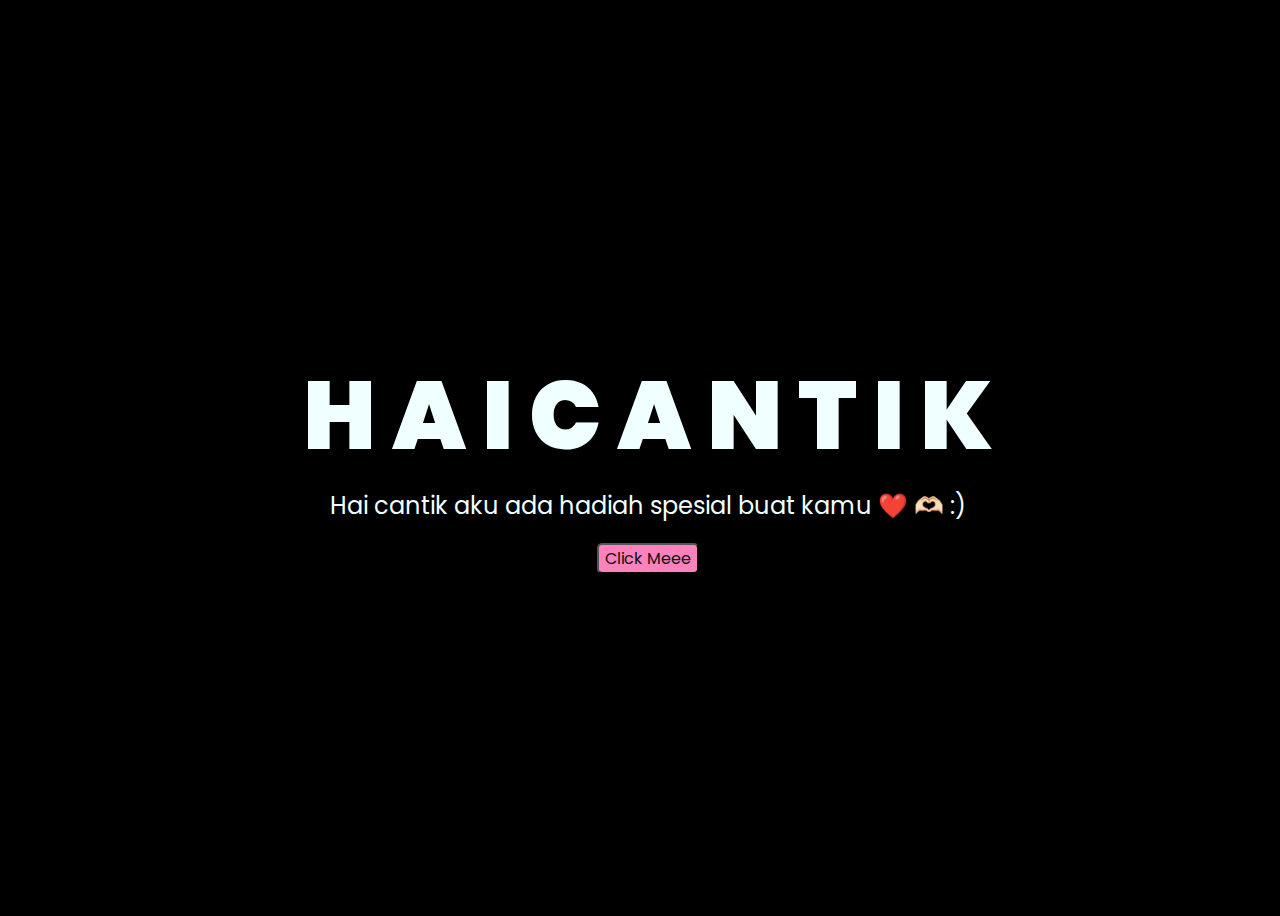
<file: index.html>
<!DOCTYPE html>
<html lang="en">

<head>
    <meta charset="UTF-8">
    <meta http-equiv="X-UA-Compatible" content="IE=edge">
    <meta name="viewport" content="width=device-width, initial-scale=1.0">
    <link rel="stylesheet" href="css/style.css">
    <link rel="icon" href="img/flowers.png" type="image/x-icon">
    <title>Flowers 4 U</title>
</head>

<body>
    <audio id="backgroundMusic" autoplay loop >
        <source src="song/audio1.mp3" type="audio/mpeg">
        Your browser does not support the audio element.
    </audio>
    <div class="greetings">
        <span>H</span>
        <span>A</span>
        <span>I</span>
        <span>C</span>
        <span>A</span>
        <span>N</span>
        <span>T</span>
        <span>I</span>
        <span>K</span>
    </div>
    <div class="description">
        <span>Hai cantik aku ada hadiah spesial buat kamu ❤️ 🫶🏻 :)</span>

    </div>
    <div class="button">
        <button>
            <a href="flower.html">Click Meee</a>
        </button>
    </div>
    <!-- <embed src="/song/brunomars.mp3" loop="true" autostart="true" width="2" height="0"> -->

</body>
</html>
</file>
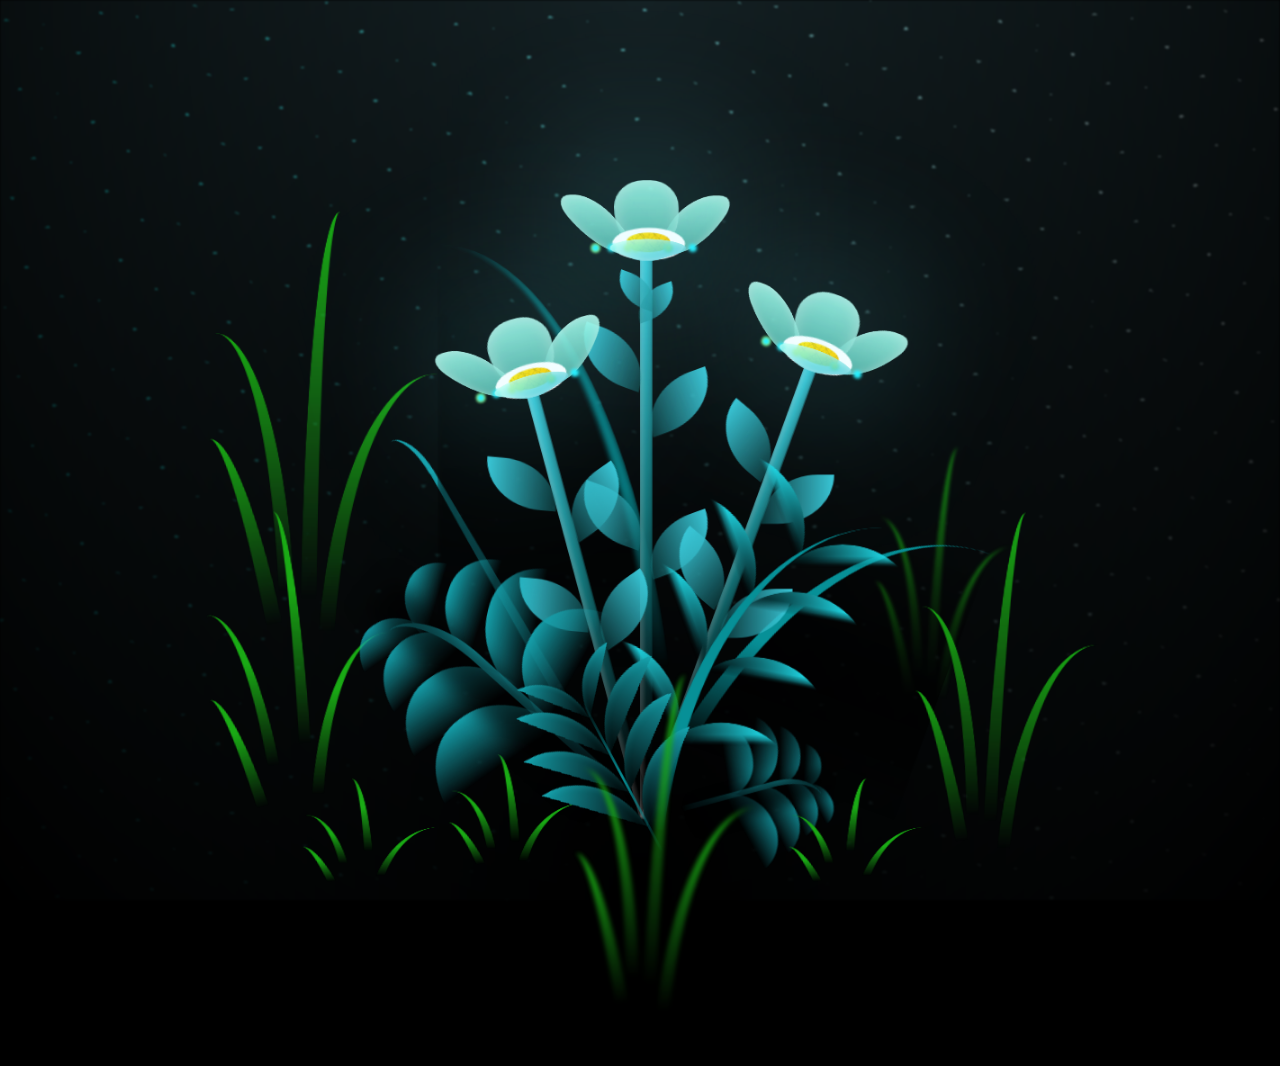
<file: flower.html>
<!DOCTYPE html>
<html lang="en">
<head>
    <meta charset="UTF-8">
    <meta http-equiv="X-UA-Compatible" content="IE=edge">
    <meta name="viewport" content="width=device-width, initial-scale=1.0">
    <link rel="stylesheet" href="css/main.css">
    <link rel="icon" href="img/flowers.png" type="image/x-icon">
    <title>Flowers 4 U</title>
</head>
<body class="container">
  <audio id="backgroundMusic" autoplay loop>
    <source src="song/lagu1.mp3" type="audio/mpeg">
    Your browser does not support the audio element.
</audio>
    <div class="night"></div>
    <div class="flowers">
      <div class="flower flower--1">
        <div class="flower__leafs flower__leafs--1">
          <div class="flower__leaf flower__leaf--1"></div>
          <div class="flower__leaf flower__leaf--2"></div>
          <div class="flower__leaf flower__leaf--3"></div>
          <div class="flower__leaf flower__leaf--4"></div>
          <div class="flower__white-circle"></div>
  
          <div class="flower__light flower__light--1"></div>
          <div class="flower__light flower__light--2"></div>
          <div class="flower__light flower__light--3"></div>
          <div class="flower__light flower__light--4"></div>
          <div class="flower__light flower__light--5"></div>
          <div class="flower__light flower__light--6"></div>
          <div class="flower__light flower__light--7"></div>
          <div class="flower__light flower__light--8"></div>
  
        </div>
        <div class="flower__line">
          <div class="flower__line__leaf flower__line__leaf--1"></div>
          <div class="flower__line__leaf flower__line__leaf--2"></div>
          <div class="flower__line__leaf flower__line__leaf--3"></div>
          <div class="flower__line__leaf flower__line__leaf--4"></div>
          <div class="flower__line__leaf flower__line__leaf--5"></div>
          <div class="flower__line__leaf flower__line__leaf--6"></div>
        </div>
      </div>
  
      <div class="flower flower--2">
        <div class="flower__leafs flower__leafs--2">
          <div class="flower__leaf flower__leaf--1"></div>
          <div class="flower__leaf flower__leaf--2"></div>
          <div class="flower__leaf flower__leaf--3"></div>
          <div class="flower__leaf flower__leaf--4"></div>
          <div class="flower__white-circle"></div>
  
          <div class="flower__light flower__light--1"></div>
          <div class="flower__light flower__light--2"></div>
          <div class="flower__light flower__light--3"></div>
          <div class="flower__light flower__light--4"></div>
          <div class="flower__light flower__light--5"></div>
          <div class="flower__light flower__light--6"></div>
          <div class="flower__light flower__light--7"></div>
          <div class="flower__light flower__light--8"></div>
  
        </div>
        <div class="flower__line">
          <div class="flower__line__leaf flower__line__leaf--1"></div>
          <div class="flower__line__leaf flower__line__leaf--2"></div>
          <div class="flower__line__leaf flower__line__leaf--3"></div>
          <div class="flower__line__leaf flower__line__leaf--4"></div>
        </div>
      </div>
  
      <div class="flower flower--3">
        <div class="flower__leafs flower__leafs--3">
          <div class="flower__leaf flower__leaf--1"></div>
          <div class="flower__leaf flower__leaf--2"></div>
          <div class="flower__leaf flower__leaf--3"></div>
          <div class="flower__leaf flower__leaf--4"></div>
          <div class="flower__white-circle"></div>
  
          <div class="flower__light flower__light--1"></div>
          <div class="flower__light flower__light--2"></div>
          <div class="flower__light flower__light--3"></div>
          <div class="flower__light flower__light--4"></div>
          <div class="flower__light flower__light--5"></div>
          <div class="flower__light flower__light--6"></div>
          <div class="flower__light flower__light--7"></div>
          <div class="flower__light flower__light--8"></div>
  
        </div>
        <div class="flower__line">
          <div class="flower__line__leaf flower__line__leaf--1"></div>
          <div class="flower__line__leaf flower__line__leaf--2"></div>
          <div class="flower__line__leaf flower__line__leaf--3"></div>
          <div class="flower__line__leaf flower__line__leaf--4"></div>
        </div>
      </div>
  
      <div class="grow-ans" style="--d:1.2s">
        <div class="flower__g-long">
          <div class="flower__g-long__top"></div>
          <div class="flower__g-long__bottom"></div>
        </div>
      </div>
  
      <div class="growing-grass">
        <div class="flower__grass flower__grass--1">
          <div class="flower__grass--top"></div>
          <div class="flower__grass--bottom"></div>
          <div class="flower__grass__leaf flower__grass__leaf--1"></div>
          <div class="flower__grass__leaf flower__grass__leaf--2"></div>
          <div class="flower__grass__leaf flower__grass__leaf--3"></div>
          <div class="flower__grass__leaf flower__grass__leaf--4"></div>
          <div class="flower__grass__leaf flower__grass__leaf--5"></div>
          <div class="flower__grass__leaf flower__grass__leaf--6"></div>
          <div class="flower__grass__leaf flower__grass__leaf--7"></div>
          <div class="flower__grass__leaf flower__grass__leaf--8"></div>
          <div class="flower__grass__overlay"></div>
        </div>
      </div>
  
      <div class="growing-grass">
        <div class="flower__grass flower__grass--2">
          <div class="flower__grass--top"></div>
          <div class="flower__grass--bottom"></div>
          <div class="flower__grass__leaf flower__grass__leaf--1"></div>
          <div class="flower__grass__leaf flower__grass__leaf--2"></div>
          <div class="flower__grass__leaf flower__grass__leaf--3"></div>
          <div class="flower__grass__leaf flower__grass__leaf--4"></div>
          <div class="flower__grass__leaf flower__grass__leaf--5"></div>
          <div class="flower__grass__leaf flower__grass__leaf--6"></div>
          <div class="flower__grass__leaf flower__grass__leaf--7"></div>
          <div class="flower__grass__leaf flower__grass__leaf--8"></div>
          <div class="flower__grass__overlay"></div>
        </div>
      </div>
  
      <div class="grow-ans" style="--d:2.4s">
        <div class="flower__g-right flower__g-right--1">
          <div class="leaf"></div>
        </div>
      </div>
  
      <div class="grow-ans" style="--d:2.8s">
        <div class="flower__g-right flower__g-right--2">
          <div class="leaf"></div>
        </div>
      </div>
  
      <div class="grow-ans" style="--d:2.8s">
        <div class="flower__g-front">
          <div class="flower__g-front__leaf-wrapper flower__g-front__leaf-wrapper--1">
            <div class="flower__g-front__leaf"></div>
          </div>
          <div class="flower__g-front__leaf-wrapper flower__g-front__leaf-wrapper--2">
            <div class="flower__g-front__leaf"></div>
          </div>
          <div class="flower__g-front__leaf-wrapper flower__g-front__leaf-wrapper--3">
            <div class="flower__g-front__leaf"></div>
          </div>
          <div class="flower__g-front__leaf-wrapper flower__g-front__leaf-wrapper--4">
            <div class="flower__g-front__leaf"></div>
          </div>
          <div class="flower__g-front__leaf-wrapper flower__g-front__leaf-wrapper--5">
            <div class="flower__g-front__leaf"></div>
          </div>
          <div class="flower__g-front__leaf-wrapper flower__g-front__leaf-wrapper--6">
            <div class="flower__g-front__leaf"></div>
          </div>
          <div class="flower__g-front__leaf-wrapper flower__g-front__leaf-wrapper--7">
            <div class="flower__g-front__leaf"></div>
          </div>
          <div class="flower__g-front__leaf-wrapper flower__g-front__leaf-wrapper--8">
            <div class="flower__g-front__leaf"></div>
          </div>
          <div class="flower__g-front__line"></div>
        </div>
      </div>
  
      <div class="grow-ans" style="--d:3.2s">
        <div class="flower__g-fr">
          <div class="leaf"></div>
          <div class="flower__g-fr__leaf flower__g-fr__leaf--1"></div>
          <div class="flower__g-fr__leaf flower__g-fr__leaf--2"></div>
          <div class="flower__g-fr__leaf flower__g-fr__leaf--3"></div>
          <div class="flower__g-fr__leaf flower__g-fr__leaf--4"></div>
          <div class="flower__g-fr__leaf flower__g-fr__leaf--5"></div>
          <div class="flower__g-fr__leaf flower__g-fr__leaf--6"></div>
          <div class="flower__g-fr__leaf flower__g-fr__leaf--7"></div>
          <div class="flower__g-fr__leaf flower__g-fr__leaf--8"></div>
        </div>
      </div>
  
      <div class="long-g long-g--0">
        <div class="grow-ans" style="--d:3s">
          <div class="leaf leaf--0"></div>
        </div>
        <div class="grow-ans" style="--d:2.2s">
          <div class="leaf leaf--1"></div>
        </div>
        <div class="grow-ans" style="--d:3.4s">
          <div class="leaf leaf--2"></div>
        </div>
        <div class="grow-ans" style="--d:3.6s">
          <div class="leaf leaf--3"></div>
        </div>
      </div>
  
      <div class="long-g long-g--1">
        <div class="grow-ans" style="--d:3.6s">
          <div class="leaf leaf--0"></div>
        </div>
        <div class="grow-ans" style="--d:3.8s">
          <div class="leaf leaf--1"></div>
        </div>
        <div class="grow-ans" style="--d:4s">
          <div class="leaf leaf--2"></div>
        </div>
        <div class="grow-ans" style="--d:4.2s">
          <div class="leaf leaf--3"></div>
        </div>
      </div>
  
      <div class="long-g long-g--2">
        <div class="grow-ans" style="--d:4s">
          <div class="leaf leaf--0"></div>
        </div>
        <div class="grow-ans" style="--d:4.2s">
          <div class="leaf leaf--1"></div>
        </div>
        <div class="grow-ans" style="--d:4.4s">
          <div class="leaf leaf--2"></div>
        </div>
        <div class="grow-ans" style="--d:4.6s">
          <div class="leaf leaf--3"></div>
        </div>
      </div>
  
      <div class="long-g long-g--3">
        <div class="grow-ans" style="--d:4s">
          <div class="leaf leaf--0"></div>
        </div>
        <div class="grow-ans" style="--d:4.2s">
          <div class="leaf leaf--1"></div>
        </div>
        <div class="grow-ans" style="--d:3s">
          <div class="leaf leaf--2"></div>
        </div>
        <div class="grow-ans" style="--d:3.6s">
          <div class="leaf leaf--3"></div>
        </div>
      </div>
  
      <div class="long-g long-g--4">
        <div class="grow-ans" style="--d:4s">
          <div class="leaf leaf--0"></div>
        </div>
        <div class="grow-ans" style="--d:4.2s">
          <div class="leaf leaf--1"></div>
        </div>
        <div class="grow-ans" style="--d:3s">
          <div class="leaf leaf--2"></div>
        </div>
        <div class="grow-ans" style="--d:3.6s">
          <div class="leaf leaf--3"></div>
        </div>
      </div>
  
      <div class="long-g long-g--5">
        <div class="grow-ans" style="--d:4s">
          <div class="leaf leaf--0"></div>
        </div>
        <div class="grow-ans" style="--d:4.2s">
          <div class="leaf leaf--1"></div>
        </div>
        <div class="grow-ans" style="--d:3s">
          <div class="leaf leaf--2"></div>
        </div>
        <div class="grow-ans" style="--d:3.6s">
          <div class="leaf leaf--3"></div>
        </div>
      </div>
  
      <div class="long-g long-g--6">
        <div class="grow-ans" style="--d:4.2s">
          <div class="leaf leaf--0"></div>
        </div>
        <div class="grow-ans" style="--d:4.4s">
          <div class="leaf leaf--1"></div>
        </div>
        <div class="grow-ans" style="--d:4.6s">
          <div class="leaf leaf--2"></div>
        </div>
        <div class="grow-ans" style="--d:4.8s">
          <div class="leaf leaf--3"></div>
        </div>
      </div>
  
      <div class="long-g long-g--7">
        <div class="grow-ans" style="--d:3s">
          <div class="leaf leaf--0"></div>
        </div>
        <div class="grow-ans" style="--d:3.2s">
          <div class="leaf leaf--1"></div>
        </div>
        <div class="grow-ans" style="--d:3.5s">
          <div class="leaf leaf--2"></div>
        </div>
        <div class="grow-ans" style="--d:3.6s">
          <div class="leaf leaf--3"></div>
        </div>
      </div>
    </div>

    <script src="main.js"></script>
  </body>
</html>
</file>
<file: css/style.css>
@import url('https://fonts.googleapis.com/css2?family=Poppins:ital,wght@0,500;1,900&display=swap');
*{
    font-family: 'Poppins',cursive;
}
body{
    color: azure;
    width: 100%;
    height: 100vh;
    display: flex;
    flex-direction: column;
    align-items: center;
    justify-content: center;
    background-color: black;
}
.greetings{
    font-size: 6rem;
    font-weight: 900; 
}
.greetings > span{
    animation: glow 3s ease-in-out infinite;
}
@keyframes glow{
    0%, 100%{
        color: #fff;
        text-shadow: 0 0 12px #39c6d6, 0 0 50px #39c6d6, 0 0 100px #39c6d6;
    }
    10%, 90%{
        color: #111;
        text-shadow: none;
    }
}
.greetings > span:nth-child(2){
    animation-delay: .2s ;
}
.greetings > span:nth-child(3){
    animation-delay: .4s ;
}
.greetings > span:nth-child(4){
    animation-delay: .6s;
}
.greetings > span:nth-child(5){
    animation-delay: .8s;
}
.greetings > span:nth-child(6){
    animation-delay: 1s;
}
.greetings > span:nth-child(7){
    animation-delay: 1.2s;
}
.greetings > span:nth-child(8){
    animation-delay: 1.4s;
}
.greetings > span:nth-child(9){
    animation-delay: 1.6s;
}
.greetings > span:nth-child(10){
    animation-delay: 1.8s;
}
.greetings > span:nth-child(11){
    animation-delay: 2s;
}
.greetings > span:nth-child(12){
    animation-delay: 2.2s;
}

.greetings > span:nth-child(13){
    animation-delay: 2.4s;
}
.greetings > span:nth-child(14){
    animation-delay: 2.6s;
}
.greetings > span:nth-child(15){
    animation-delay: 2.8s;
}
.description{
    font-size: 1.5rem;
    margin-bottom: 20px;
    text-align: center;
}
button{
    background-color: #fc82bd;
    border-radius: 5px;
}
.button a{
    text-decoration: none;
    font-size: 1rem;
    color: #111;
}

@media screen and (max-width:574px){
    .greetings{
        display: block;
        font-size: 3rem;
        font-weight: 500;
        text-align: center;
    }
    .description{
        font-size: 1rem;
    }
    
    .button a{
        font-size: .5rem;
    }
}
</file>
<file: css/main.css>
*,
*::after,
*::before {
  padding: 0;
  margin: 0;
  box-sizing: border-box;
}

:root {
  --dark-color: #000;
}

body {
  display: flex;
  align-items: flex-end;
  justify-content: center;
  min-height: 100vh;
  background-color: var(--dark-color);
  overflow: hidden;
  perspective: 1000px;
}

.night {
  position: fixed;
  left: 50%;
  top: 0;
  transform: translateX(-50%);
  width: 100%;
  height: 100%;
  filter: blur(0.1vmin);
  background-image: radial-gradient(ellipse at top, transparent 0%, var(--dark-color)), radial-gradient(ellipse at bottom, var(--dark-color), rgba(145, 233, 255, 0.2)), repeating-linear-gradient(220deg, rgb(0, 0, 0) 0px, rgb(0, 0, 0) 19px, transparent 19px, transparent 22px), repeating-linear-gradient(189deg, rgb(0, 0, 0) 0px, rgb(0, 0, 0) 19px, transparent 19px, transparent 22px), repeating-linear-gradient(148deg, rgb(0, 0, 0) 0px, rgb(0, 0, 0) 19px, transparent 19px, transparent 22px), linear-gradient(90deg, rgb(0, 255, 250), rgb(240, 240, 240));
}

.flowers {
  position: relative;
  transform: scale(0.9);
}

.flower {
  position: absolute;
  bottom: 10vmin;
  transform-origin: bottom center;
  z-index: 10;
  --fl-speed: 0.8s;
}
.flower--1 {
  -webkit-animation: moving-flower-1 4s linear infinite;
          animation: moving-flower-1 4s linear infinite;
}
.flower--1 .flower__line {
  height: 70vmin;
  -webkit-animation-delay: 0.3s;
          animation-delay: 0.3s;
}
.flower--1 .flower__line__leaf--1 {
  -webkit-animation: blooming-leaf-right var(--fl-speed) 1.6s backwards;
          animation: blooming-leaf-right var(--fl-speed) 1.6s backwards;
}
.flower--1 .flower__line__leaf--2 {
  -webkit-animation: blooming-leaf-right var(--fl-speed) 1.4s backwards;
          animation: blooming-leaf-right var(--fl-speed) 1.4s backwards;
}
.flower--1 .flower__line__leaf--3 {
  -webkit-animation: blooming-leaf-left var(--fl-speed) 1.2s backwards;
          animation: blooming-leaf-left var(--fl-speed) 1.2s backwards;
}
.flower--1 .flower__line__leaf--4 {
  -webkit-animation: blooming-leaf-left var(--fl-speed) 1s backwards;
          animation: blooming-leaf-left var(--fl-speed) 1s backwards;
}
.flower--1 .flower__line__leaf--5 {
  -webkit-animation: blooming-leaf-right var(--fl-speed) 1.8s backwards;
          animation: blooming-leaf-right var(--fl-speed) 1.8s backwards;
}
.flower--1 .flower__line__leaf--6 {
  -webkit-animation: blooming-leaf-left var(--fl-speed) 2s backwards;
          animation: blooming-leaf-left var(--fl-speed) 2s backwards;
}
.flower--2 {
  left: 50%;
  transform: rotate(20deg);
  -webkit-animation: moving-flower-2 4s linear infinite;
          animation: moving-flower-2 4s linear infinite;
}
.flower--2 .flower__line {
  height: 60vmin;
  -webkit-animation-delay: 0.6s;
          animation-delay: 0.6s;
}
.flower--2 .flower__line__leaf--1 {
  -webkit-animation: blooming-leaf-right var(--fl-speed) 1.9s backwards;
          animation: blooming-leaf-right var(--fl-speed) 1.9s backwards;
}
.flower--2 .flower__line__leaf--2 {
  -webkit-animation: blooming-leaf-right var(--fl-speed) 1.7s backwards;
          animation: blooming-leaf-right var(--fl-speed) 1.7s backwards;
}
.flower--2 .flower__line__leaf--3 {
  -webkit-animation: blooming-leaf-left var(--fl-speed) 1.5s backwards;
          animation: blooming-leaf-left var(--fl-speed) 1.5s backwards;
}
.flower--2 .flower__line__leaf--4 {
  -webkit-animation: blooming-leaf-left var(--fl-speed) 1.3s backwards;
          animation: blooming-leaf-left var(--fl-speed) 1.3s backwards;
}
.flower--3 {
  left: 50%;
  transform: rotate(-15deg);
  -webkit-animation: moving-flower-3 4s linear infinite;
          animation: moving-flower-3 4s linear infinite;
}
.flower--3 .flower__line {
  -webkit-animation-delay: 0.9s;
          animation-delay: 0.9s;
}
.flower--3 .flower__line__leaf--1 {
  -webkit-animation: blooming-leaf-right var(--fl-speed) 2.5s backwards;
          animation: blooming-leaf-right var(--fl-speed) 2.5s backwards;
}
.flower--3 .flower__line__leaf--2 {
  -webkit-animation: blooming-leaf-right var(--fl-speed) 2.3s backwards;
          animation: blooming-leaf-right var(--fl-speed) 2.3s backwards;
}
.flower--3 .flower__line__leaf--3 {
  -webkit-animation: blooming-leaf-left var(--fl-speed) 2.1s backwards;
          animation: blooming-leaf-left var(--fl-speed) 2.1s backwards;
}
.flower--3 .flower__line__leaf--4 {
  -webkit-animation: blooming-leaf-left var(--fl-speed) 1.9s backwards;
          animation: blooming-leaf-left var(--fl-speed) 1.9s backwards;
}
.flower__leafs {
  position: relative;
  -webkit-animation: blooming-flower 2s backwards;
          animation: blooming-flower 2s backwards;
}
.flower__leafs--1 {
  -webkit-animation-delay: 1.1s;
          animation-delay: 1.1s;
}
.flower__leafs--2 {
  -webkit-animation-delay: 1.4s;
          animation-delay: 1.4s;
}
.flower__leafs--3 {
  -webkit-animation-delay: 1.7s;
          animation-delay: 1.7s;
}
.flower__leafs::after {
  content: "";
  position: absolute;
  left: 0;
  top: 0;
  transform: translate(-50%, -100%);
  width: 8vmin;
  height: 8vmin;
  background-color: #6bf0ff;
  filter: blur(10vmin);
}
.flower__leaf {
  position: absolute;
  bottom: 0;
  left: 50%;
  width: 8vmin;
  height: 11vmin;
  border-radius: 51% 49% 47% 53%/44% 45% 55% 69%;
  background-color: #a7ffee;
  background-image: linear-gradient(to top, #54b8aa, #a7ffee);
  transform-origin: bottom center;
  opacity: 0.9;
  box-shadow: inset 0 0 2vmin rgba(255, 255, 255, 0.5);
}
.flower__leaf--1 {
  transform: translate(-10%, 1%) rotateY(40deg) rotateX(-50deg);
}
.flower__leaf--2 {
  transform: translate(-50%, -4%) rotateX(40deg);
}
.flower__leaf--3 {
  transform: translate(-90%, 0%) rotateY(45deg) rotateX(50deg);
}
.flower__leaf--4 {
  width: 8vmin;
  height: 8vmin;
  transform-origin: bottom left;
  border-radius: 4vmin 10vmin 4vmin 4vmin;
  transform: translate(0%, 18%) rotateX(70deg) rotate(-43deg);
  background-image: linear-gradient(to top, #39c6d6, #a7ffee);
  z-index: 1;
  opacity: 0.8;
}
.flower__white-circle {
  position: absolute;
  left: -3.5vmin;
  top: -3vmin;
  width: 9vmin;
  height: 4vmin;
  border-radius: 50%;
  background-color: #fff;
}
.flower__white-circle::after {
  content: "";
  position: absolute;
  left: 50%;
  top: 45%;
  transform: translate(-50%, -50%);
  width: 60%;
  height: 60%;
  border-radius: inherit;
  background-image: repeating-linear-gradient(135deg, rgba(0, 0, 0, 0.03) 0px, rgba(0, 0, 0, 0.03) 1px, transparent 1px, transparent 12px), repeating-linear-gradient(45deg, rgba(0, 0, 0, 0.03) 0px, rgba(0, 0, 0, 0.03) 1px, transparent 1px, transparent 12px), repeating-linear-gradient(67.5deg, rgba(0, 0, 0, 0.03) 0px, rgba(0, 0, 0, 0.03) 1px, transparent 1px, transparent 12px), repeating-linear-gradient(135deg, rgba(0, 0, 0, 0.03) 0px, rgba(0, 0, 0, 0.03) 1px, transparent 1px, transparent 12px), repeating-linear-gradient(45deg, rgba(0, 0, 0, 0.03) 0px, rgba(0, 0, 0, 0.03) 1px, transparent 1px, transparent 12px), repeating-linear-gradient(112.5deg, rgba(0, 0, 0, 0.03) 0px, rgba(0, 0, 0, 0.03) 1px, transparent 1px, transparent 12px), repeating-linear-gradient(112.5deg, rgba(0, 0, 0, 0.03) 0px, rgba(0, 0, 0, 0.03) 1px, transparent 1px, transparent 12px), repeating-linear-gradient(45deg, rgba(0, 0, 0, 0.03) 0px, rgba(0, 0, 0, 0.03) 1px, transparent 1px, transparent 12px), repeating-linear-gradient(22.5deg, rgba(0, 0, 0, 0.03) 0px, rgba(0, 0, 0, 0.03) 1px, transparent 1px, transparent 12px), repeating-linear-gradient(45deg, rgba(0, 0, 0, 0.03) 0px, rgba(0, 0, 0, 0.03) 1px, transparent 1px, transparent 12px), repeating-linear-gradient(22.5deg, rgba(0, 0, 0, 0.03) 0px, rgba(0, 0, 0, 0.03) 1px, transparent 1px, transparent 12px), repeating-linear-gradient(135deg, rgba(0, 0, 0, 0.03) 0px, rgba(0, 0, 0, 0.03) 1px, transparent 1px, transparent 12px), repeating-linear-gradient(157.5deg, rgba(0, 0, 0, 0.03) 0px, rgba(0, 0, 0, 0.03) 1px, transparent 1px, transparent 12px), repeating-linear-gradient(67.5deg, rgba(0, 0, 0, 0.03) 0px, rgba(0, 0, 0, 0.03) 1px, transparent 1px, transparent 12px), repeating-linear-gradient(67.5deg, rgba(0, 0, 0, 0.03) 0px, rgba(0, 0, 0, 0.03) 1px, transparent 1px, transparent 12px), linear-gradient(90deg, rgb(255, 235, 18), rgb(255, 206, 0));
}
.flower__line {
  height: 55vmin;
  width: 1.5vmin;
  background-image: linear-gradient(to left, rgba(0, 0, 0, 0.2), transparent, rgba(255, 255, 255, 0.2)), linear-gradient(to top, transparent 10%, #14757a, #39c6d6);
  box-shadow: inset 0 0 2px rgba(0, 0, 0, 0.5);
  -webkit-animation: grow-flower-tree 4s backwards;
          animation: grow-flower-tree 4s backwards;
}
.flower__line__leaf {
  --w: 7vmin;
  --h: calc(var(--w) + 2vmin);
  position: absolute;
  top: 20%;
  left: 90%;
  width: var(--w);
  height: var(--h);
  border-top-right-radius: var(--h);
  border-bottom-left-radius: var(--h);
  background-image: linear-gradient(to top, rgba(20, 117, 122, 0.4), #39c6d6);
}
.flower__line__leaf--1 {
  transform: rotate(70deg) rotateY(30deg);
}
.flower__line__leaf--2 {
  top: 45%;
  transform: rotate(70deg) rotateY(30deg);
}
.flower__line__leaf--3, .flower__line__leaf--4, .flower__line__leaf--6 {
  border-top-right-radius: 0;
  border-bottom-left-radius: 0;
  border-top-left-radius: var(--h);
  border-bottom-right-radius: var(--h);
  left: -460%;
  top: 12%;
  transform: rotate(-70deg) rotateY(30deg);
}
.flower__line__leaf--4 {
  top: 40%;
}
.flower__line__leaf--5 {
  top: 0;
  transform-origin: left;
  transform: rotate(70deg) rotateY(30deg) scale(0.6);
}
.flower__line__leaf--6 {
  top: -2%;
  left: -450%;
  transform-origin: right;
  transform: rotate(-70deg) rotateY(30deg) scale(0.6);
}
.flower__light {
  position: absolute;
  bottom: 0vmin;
  width: 1vmin;
  height: 1vmin;
  background-color: rgb(255, 251, 0);
  border-radius: 50%;
  filter: blur(0.2vmin);
  -webkit-animation: light-ans 4s linear infinite backwards;
          animation: light-ans 4s linear infinite backwards;
}
.flower__light:nth-child(odd) {
  background-color: #23f0ff;
}
.flower__light--1 {
  left: -2vmin;
  -webkit-animation-delay: 1s;
          animation-delay: 1s;
}
.flower__light--2 {
  left: 3vmin;
  -webkit-animation-delay: 0.5s;
          animation-delay: 0.5s;
}
.flower__light--3 {
  left: -6vmin;
  -webkit-animation-delay: 0.3s;
          animation-delay: 0.3s;
}
.flower__light--4 {
  left: 6vmin;
  -webkit-animation-delay: 0.9s;
          animation-delay: 0.9s;
}
.flower__light--5 {
  left: -1vmin;
  -webkit-animation-delay: 1.5s;
          animation-delay: 1.5s;
}
.flower__light--6 {
  left: -4vmin;
  -webkit-animation-delay: 3s;
          animation-delay: 3s;
}
.flower__light--7 {
  left: 3vmin;
  -webkit-animation-delay: 2s;
          animation-delay: 2s;
}
.flower__light--8 {
  left: -6vmin;
  -webkit-animation-delay: 3.5s;
          animation-delay: 3.5s;
}
.flower__grass {
  --c: #159faa;
  --line-w: 1.5vmin;
  position: absolute;
  bottom: 12vmin;
  left: -7vmin;
  display: flex;
  flex-direction: column;
  align-items: flex-end;
  z-index: 20;
  transform-origin: bottom center;
  transform: rotate(-48deg) rotateY(40deg);
}
.flower__grass--1 {
  -webkit-animation: moving-grass 2s linear infinite;
          animation: moving-grass 2s linear infinite;
}
.flower__grass--2 {
  left: 2vmin;
  bottom: 10vmin;
  transform: scale(0.5) rotate(75deg) rotateX(10deg) rotateY(-200deg);
  opacity: 0.8;
  z-index: 0;
  -webkit-animation: moving-grass--2 1.5s linear infinite;
          animation: moving-grass--2 1.5s linear infinite;
}
.flower__grass--top {
  width: 7vmin;
  height: 10vmin;
  border-top-right-radius: 100%;
  border-right: var(--line-w) solid var(--c);
  transform-origin: bottom center;
  transform: rotate(-2deg);
}
.flower__grass--bottom {
  margin-top: -2px;
  width: var(--line-w);
  height: 25vmin;
  background-image: linear-gradient(to top, transparent, var(--c));
}
.flower__grass__leaf {
  --size: 10vmin;
  position: absolute;
  width: calc(var(--size) * 2.1);
  height: var(--size);
  border-top-left-radius: var(--size);
  border-top-right-radius: var(--size);
  background-image: linear-gradient(to top, transparent, transparent 30%, var(--c));
  z-index: 100;
}
.flower__grass__leaf--1 {
  top: -6%;
  left: 30%;
  --size: 6vmin;
  transform: rotate(-20deg);
  -webkit-animation: growing-grass-ans--1 2s 2.6s backwards;
          animation: growing-grass-ans--1 2s 2.6s backwards;
}
@-webkit-keyframes growing-grass-ans--1 {
  0% {
    transform-origin: bottom left;
    transform: rotate(-20deg) scale(0);
  }
}
@keyframes growing-grass-ans--1 {
  0% {
    transform-origin: bottom left;
    transform: rotate(-20deg) scale(0);
  }
}
.flower__grass__leaf--2 {
  top: -5%;
  left: -110%;
  --size: 6vmin;
  transform: rotate(10deg);
  -webkit-animation: growing-grass-ans--2 2s 2.4s linear backwards;
          animation: growing-grass-ans--2 2s 2.4s linear backwards;
}
@-webkit-keyframes growing-grass-ans--2 {
  0% {
    transform-origin: bottom right;
    transform: rotate(10deg) scale(0);
  }
}
@keyframes growing-grass-ans--2 {
  0% {
    transform-origin: bottom right;
    transform: rotate(10deg) scale(0);
  }
}
.flower__grass__leaf--3 {
  top: 5%;
  left: 60%;
  --size: 8vmin;
  transform: rotate(-18deg) rotateX(-20deg);
  -webkit-animation: growing-grass-ans--3 2s 2.2s linear backwards;
          animation: growing-grass-ans--3 2s 2.2s linear backwards;
}
@-webkit-keyframes growing-grass-ans--3 {
  0% {
    transform-origin: bottom left;
    transform: rotate(-18deg) rotateX(-20deg) scale(0);
  }
}
@keyframes growing-grass-ans--3 {
  0% {
    transform-origin: bottom left;
    transform: rotate(-18deg) rotateX(-20deg) scale(0);
  }
}
.flower__grass__leaf--4 {
  top: 6%;
  left: -135%;
  --size: 8vmin;
  transform: rotate(2deg);
  -webkit-animation: growing-grass-ans--4 2s 2s linear backwards;
          animation: growing-grass-ans--4 2s 2s linear backwards;
}
@-webkit-keyframes growing-grass-ans--4 {
  0% {
    transform-origin: bottom right;
    transform: rotate(2deg) scale(0);
  }
}
@keyframes growing-grass-ans--4 {
  0% {
    transform-origin: bottom right;
    transform: rotate(2deg) scale(0);
  }
}
.flower__grass__leaf--5 {
  top: 20%;
  left: 60%;
  --size: 10vmin;
  transform: rotate(-24deg) rotateX(-20deg);
  -webkit-animation: growing-grass-ans--5 2s 1.8s linear backwards;
          animation: growing-grass-ans--5 2s 1.8s linear backwards;
}
@-webkit-keyframes growing-grass-ans--5 {
  0% {
    transform-origin: bottom left;
    transform: rotate(-24deg) rotateX(-20deg) scale(0);
  }
}
@keyframes growing-grass-ans--5 {
  0% {
    transform-origin: bottom left;
    transform: rotate(-24deg) rotateX(-20deg) scale(0);
  }
}
.flower__grass__leaf--6 {
  top: 22%;
  left: -180%;
  --size: 10vmin;
  transform: rotate(10deg);
  -webkit-animation: growing-grass-ans--6 2s 1.6s linear backwards;
          animation: growing-grass-ans--6 2s 1.6s linear backwards;
}
@-webkit-keyframes growing-grass-ans--6 {
  0% {
    transform-origin: bottom right;
    transform: rotate(10deg) scale(0);
  }
}
@keyframes growing-grass-ans--6 {
  0% {
    transform-origin: bottom right;
    transform: rotate(10deg) scale(0);
  }
}
.flower__grass__leaf--7 {
  top: 39%;
  left: 70%;
  --size: 10vmin;
  transform: rotate(-10deg);
  -webkit-animation: growing-grass-ans--7 2s 1.4s linear backwards;
          animation: growing-grass-ans--7 2s 1.4s linear backwards;
}
@-webkit-keyframes growing-grass-ans--7 {
  0% {
    transform-origin: bottom left;
    transform: rotate(-10deg) scale(0);
  }
}
@keyframes growing-grass-ans--7 {
  0% {
    transform-origin: bottom left;
    transform: rotate(-10deg) scale(0);
  }
}
.flower__grass__leaf--8 {
  top: 40%;
  left: -215%;
  --size: 11vmin;
  transform: rotate(10deg);
  -webkit-animation: growing-grass-ans--8 2s 1.2s linear backwards;
          animation: growing-grass-ans--8 2s 1.2s linear backwards;
}
@-webkit-keyframes growing-grass-ans--8 {
  0% {
    transform-origin: bottom right;
    transform: rotate(10deg) scale(0);
  }
}
@keyframes growing-grass-ans--8 {
  0% {
    transform-origin: bottom right;
    transform: rotate(10deg) scale(0);
  }
}
.flower__grass__overlay {
  position: absolute;
  top: -10%;
  right: 0%;
  width: 100%;
  height: 100%;
  background-color: rgba(0, 0, 0, 0.6);
  filter: blur(1.5vmin);
  z-index: 100;
}
.flower__g-long {
  --w: 2vmin;
  --h: 6vmin;
  --c: #159faa;
  position: absolute;
  bottom: 10vmin;
  left: -3vmin;
  transform-origin: bottom center;
  transform: rotate(-30deg) rotateY(-20deg);
  display: flex;
  flex-direction: column;
  align-items: flex-end;
  -webkit-animation: flower-g-long-ans 3s linear infinite;
          animation: flower-g-long-ans 3s linear infinite;
}
@-webkit-keyframes flower-g-long-ans {
  0%, 100% {
    transform: rotate(-30deg) rotateY(-20deg);
  }
  50% {
    transform: rotate(-32deg) rotateY(-20deg);
  }
}
@keyframes flower-g-long-ans {
  0%, 100% {
    transform: rotate(-30deg) rotateY(-20deg);
  }
  50% {
    transform: rotate(-32deg) rotateY(-20deg);
  }
}
.flower__g-long__top {
  top: calc(var(--h) * -1);
  width: calc(var(--w) + 1vmin);
  height: var(--h);
  border-top-right-radius: 100%;
  border-right: 0.7vmin solid var(--c);
  transform: translate(-0.7vmin, 1vmin);
}
.flower__g-long__bottom {
  width: var(--w);
  height: 50vmin;
  transform-origin: bottom center;
  background-image: linear-gradient(to top, transparent 30%, var(--c));
  box-shadow: inset 0 0 2px rgba(0, 0, 0, 0.5);
  -webkit-clip-path: polygon(35% 0, 65% 1%, 100% 100%, 0% 100%);
          clip-path: polygon(35% 0, 65% 1%, 100% 100%, 0% 100%);
}
.flower__g-right {
  position: absolute;
  bottom: 6vmin;
  left: -2vmin;
  transform-origin: bottom left;
  transform: rotate(20deg);
}
.flower__g-right .leaf {
  width: 30vmin;
  height: 50vmin;
  border-top-left-radius: 100%;
  border-left: 2vmin solid #079097;
  background-image: linear-gradient(to bottom, transparent, var(--dark-color) 60%);
  -webkit-mask-image: linear-gradient(to top, transparent 30%, #079097 60%);
}
.flower__g-right--1 {
  -webkit-animation: flower-g-right-ans 2.5s linear infinite;
          animation: flower-g-right-ans 2.5s linear infinite;
}
.flower__g-right--2 {
  left: 5vmin;
  transform: rotateY(-180deg);
  -webkit-animation: flower-g-right-ans--2 3s linear infinite;
          animation: flower-g-right-ans--2 3s linear infinite;
}
.flower__g-right--2 .leaf {
  height: 75vmin;
  filter: blur(0.3vmin);
  opacity: 0.8;
}
@-webkit-keyframes flower-g-right-ans {
  0%, 100% {
    transform: rotate(20deg);
  }
  50% {
    transform: rotate(24deg) rotateX(-20deg);
  }
}
@keyframes flower-g-right-ans {
  0%, 100% {
    transform: rotate(20deg);
  }
  50% {
    transform: rotate(24deg) rotateX(-20deg);
  }
}
@-webkit-keyframes flower-g-right-ans--2 {
  0%, 100% {
    transform: rotateY(-180deg) rotate(0deg) rotateX(-20deg);
  }
  50% {
    transform: rotateY(-180deg) rotate(6deg) rotateX(-20deg);
  }
}
@keyframes flower-g-right-ans--2 {
  0%, 100% {
    transform: rotateY(-180deg) rotate(0deg) rotateX(-20deg);
  }
  50% {
    transform: rotateY(-180deg) rotate(6deg) rotateX(-20deg);
  }
}
.flower__g-front {
  position: absolute;
  bottom: 6vmin;
  left: 2.5vmin;
  z-index: 100;
  transform-origin: bottom center;
  transform: rotate(-28deg) rotateY(30deg) scale(1.04);
  -webkit-animation: flower__g-front-ans 2s linear infinite;
          animation: flower__g-front-ans 2s linear infinite;
}
@-webkit-keyframes flower__g-front-ans {
  0%, 100% {
    transform: rotate(-28deg) rotateY(30deg) scale(1.04);
  }
  50% {
    transform: rotate(-35deg) rotateY(40deg) scale(1.04);
  }
}
@keyframes flower__g-front-ans {
  0%, 100% {
    transform: rotate(-28deg) rotateY(30deg) scale(1.04);
  }
  50% {
    transform: rotate(-35deg) rotateY(40deg) scale(1.04);
  }
}
.flower__g-front__line {
  width: 0.3vmin;
  height: 20vmin;
  background-image: linear-gradient(to top, transparent, #079097, transparent 100%);
  position: relative;
}
.flower__g-front__leaf-wrapper {
  position: absolute;
  top: 0;
  left: 0;
  transform-origin: bottom left;
  transform: rotate(10deg);
}
.flower__g-front__leaf-wrapper:nth-child(even) {
  left: 0vmin;
  transform: rotateY(-180deg) rotate(5deg);
  -webkit-animation: flower__g-front__leaf-left-ans 1s ease-in backwards;
          animation: flower__g-front__leaf-left-ans 1s ease-in backwards;
}
.flower__g-front__leaf-wrapper:nth-child(odd) {
  -webkit-animation: flower__g-front__leaf-ans 1s ease-in backwards;
          animation: flower__g-front__leaf-ans 1s ease-in backwards;
}
.flower__g-front__leaf-wrapper--1 {
  top: -8vmin;
  transform: scale(0.7);
  -webkit-animation: flower__g-front__leaf-ans 1s 5.5s ease-in backwards !important;
          animation: flower__g-front__leaf-ans 1s 5.5s ease-in backwards !important;
}
.flower__g-front__leaf-wrapper--2 {
  top: -8vmin;
  transform: rotateY(-180deg) scale(0.7) !important;
  -webkit-animation: flower__g-front__leaf-left-ans-2 1s 4.6s ease-in backwards !important;
          animation: flower__g-front__leaf-left-ans-2 1s 4.6s ease-in backwards !important;
}
.flower__g-front__leaf-wrapper--3 {
  top: -3vmin;
  -webkit-animation: flower__g-front__leaf-ans 1s 4.6s ease-in backwards;
          animation: flower__g-front__leaf-ans 1s 4.6s ease-in backwards;
}
.flower__g-front__leaf-wrapper--4 {
  top: -3vmin;
  transform: rotateY(-180deg) scale(0.9) !important;
  -webkit-animation: flower__g-front__leaf-left-ans-2 1s 4.6s ease-in backwards !important;
          animation: flower__g-front__leaf-left-ans-2 1s 4.6s ease-in backwards !important;
}
@-webkit-keyframes flower__g-front__leaf-left-ans-2 {
  0% {
    transform: rotateY(-180deg) scale(0);
  }
}
@keyframes flower__g-front__leaf-left-ans-2 {
  0% {
    transform: rotateY(-180deg) scale(0);
  }
}
.flower__g-front__leaf-wrapper--5, .flower__g-front__leaf-wrapper--6 {
  top: 2vmin;
}
.flower__g-front__leaf-wrapper--7, .flower__g-front__leaf-wrapper--8 {
  top: 6.5vmin;
}
.flower__g-front__leaf-wrapper--2 {
  -webkit-animation-delay: 5.2s !important;
          animation-delay: 5.2s !important;
}
.flower__g-front__leaf-wrapper--3 {
  -webkit-animation-delay: 4.9s !important;
          animation-delay: 4.9s !important;
}
.flower__g-front__leaf-wrapper--5 {
  -webkit-animation-delay: 4.3s !important;
          animation-delay: 4.3s !important;
}
.flower__g-front__leaf-wrapper--6 {
  -webkit-animation-delay: 4.1s !important;
          animation-delay: 4.1s !important;
}
.flower__g-front__leaf-wrapper--7 {
  -webkit-animation-delay: 3.8s !important;
          animation-delay: 3.8s !important;
}
.flower__g-front__leaf-wrapper--8 {
  -webkit-animation-delay: 3.5s !important;
          animation-delay: 3.5s !important;
}
@-webkit-keyframes flower__g-front__leaf-ans {
  0% {
    transform: rotate(10deg) scale(0);
  }
}
@keyframes flower__g-front__leaf-ans {
  0% {
    transform: rotate(10deg) scale(0);
  }
}
@-webkit-keyframes flower__g-front__leaf-left-ans {
  0% {
    transform: rotateY(-180deg) rotate(5deg) scale(0);
  }
}
@keyframes flower__g-front__leaf-left-ans {
  0% {
    transform: rotateY(-180deg) rotate(5deg) scale(0);
  }
}
.flower__g-front__leaf {
  width: 10vmin;
  height: 10vmin;
  border-radius: 100% 0% 0% 100%/100% 100% 0% 0%;
  box-shadow: inset 0 2px 1vmin hsla(184deg, 97%, 58%, 0.2);
  background-image: linear-gradient(to bottom left, transparent, var(--dark-color)), linear-gradient(to bottom right, #159faa 50%, transparent 50%, transparent);
  -webkit-mask-image: linear-gradient(to bottom right, #159faa 50%, transparent 50%, transparent);
  mask-image: linear-gradient(to bottom right, #159faa 50%, transparent 50%, transparent);
}
.flower__g-fr {
  position: absolute;
  bottom: -4vmin;
  left: vmin;
  transform-origin: bottom left;
  z-index: 10;
  -webkit-animation: flower__g-fr-ans 2s linear infinite;
          animation: flower__g-fr-ans 2s linear infinite;
}
@-webkit-keyframes flower__g-fr-ans {
  0%, 100% {
    transform: rotate(2deg);
  }
  50% {
    transform: rotate(4deg);
  }
}
@keyframes flower__g-fr-ans {
  0%, 100% {
    transform: rotate(2deg);
  }
  50% {
    transform: rotate(4deg);
  }
}
.flower__g-fr .leaf {
  width: 30vmin;
  height: 50vmin;
  border-top-left-radius: 100%;
  border-left: 2vmin solid #079097;
  -webkit-mask-image: linear-gradient(to top, transparent 25%, #079097 50%);
  position: relative;
  z-index: 1;
}
.flower__g-fr__leaf {
  position: absolute;
  top: 0;
  left: 0;
  width: 10vmin;
  height: 10vmin;
  border-radius: 100% 0% 0% 100%/100% 100% 0% 0%;
  box-shadow: inset 0 2px 1vmin hsla(184deg, 97%, 58%, 0.2);
  background-image: linear-gradient(to bottom left, transparent, var(--dark-color) 98%), linear-gradient(to bottom right, #23f0ff 45%, transparent 50%, transparent);
  -webkit-mask-image: linear-gradient(135deg, #159faa 40%, transparent 50%, transparent);
}
.flower__g-fr__leaf--1 {
  left: 20vmin;
  transform: rotate(45deg);
  -webkit-animation: flower__g-fr-leaft-ans-1 0.5s 5.2s linear backwards;
          animation: flower__g-fr-leaft-ans-1 0.5s 5.2s linear backwards;
}
@-webkit-keyframes flower__g-fr-leaft-ans-1 {
  0% {
    transform-origin: left;
    transform: rotate(45deg) scale(0);
  }
}
@keyframes flower__g-fr-leaft-ans-1 {
  0% {
    transform-origin: left;
    transform: rotate(45deg) scale(0);
  }
}
.flower__g-fr__leaf--2 {
  left: 12vmin;
  top: -7vmin;
  transform: rotate(25deg) rotateY(-180deg);
  -webkit-animation: flower__g-fr-leaft-ans-6 0.5s 5s linear backwards;
          animation: flower__g-fr-leaft-ans-6 0.5s 5s linear backwards;
}
.flower__g-fr__leaf--3 {
  left: 15vmin;
  top: 6vmin;
  transform: rotate(55deg);
  -webkit-animation: flower__g-fr-leaft-ans-5 0.5s 4.8s linear backwards;
          animation: flower__g-fr-leaft-ans-5 0.5s 4.8s linear backwards;
}
.flower__g-fr__leaf--4 {
  left: 6vmin;
  top: -2vmin;
  transform: rotate(25deg) rotateY(-180deg);
  -webkit-animation: flower__g-fr-leaft-ans-6 0.5s 4.6s linear backwards;
          animation: flower__g-fr-leaft-ans-6 0.5s 4.6s linear backwards;
}
.flower__g-fr__leaf--5 {
  left: 10vmin;
  top: 14vmin;
  transform: rotate(55deg);
  -webkit-animation: flower__g-fr-leaft-ans-5 0.5s 4.4s linear backwards;
          animation: flower__g-fr-leaft-ans-5 0.5s 4.4s linear backwards;
}
@-webkit-keyframes flower__g-fr-leaft-ans-5 {
  0% {
    transform-origin: left;
    transform: rotate(55deg) scale(0);
  }
}
@keyframes flower__g-fr-leaft-ans-5 {
  0% {
    transform-origin: left;
    transform: rotate(55deg) scale(0);
  }
}
.flower__g-fr__leaf--6 {
  left: 0vmin;
  top: 6vmin;
  transform: rotate(25deg) rotateY(-180deg);
  -webkit-animation: flower__g-fr-leaft-ans-6 0.5s 4.2s linear backwards;
          animation: flower__g-fr-leaft-ans-6 0.5s 4.2s linear backwards;
}
@-webkit-keyframes flower__g-fr-leaft-ans-6 {
  0% {
    transform-origin: right;
    transform: rotate(25deg) rotateY(-180deg) scale(0);
  }
}
@keyframes flower__g-fr-leaft-ans-6 {
  0% {
    transform-origin: right;
    transform: rotate(25deg) rotateY(-180deg) scale(0);
  }
}
.flower__g-fr__leaf--7 {
  left: 5vmin;
  top: 22vmin;
  transform: rotate(45deg);
  -webkit-animation: flower__g-fr-leaft-ans-7 0.5s 4s linear backwards;
          animation: flower__g-fr-leaft-ans-7 0.5s 4s linear backwards;
}
@-webkit-keyframes flower__g-fr-leaft-ans-7 {
  0% {
    transform-origin: left;
    transform: rotate(45deg) scale(0);
  }
}
@keyframes flower__g-fr-leaft-ans-7 {
  0% {
    transform-origin: left;
    transform: rotate(45deg) scale(0);
  }
}
.flower__g-fr__leaf--8 {
  left: -4vmin;
  top: 15vmin;
  transform: rotate(15deg) rotateY(-180deg);
  -webkit-animation: flower__g-fr-leaft-ans-8 0.5s 3.8s linear backwards;
          animation: flower__g-fr-leaft-ans-8 0.5s 3.8s linear backwards;
}
@-webkit-keyframes flower__g-fr-leaft-ans-8 {
  0% {
    transform-origin: right;
    transform: rotate(15deg) rotateY(-180deg) scale(0);
  }
}
@keyframes flower__g-fr-leaft-ans-8 {
  0% {
    transform-origin: right;
    transform: rotate(15deg) rotateY(-180deg) scale(0);
  }
}

.long-g {
  position: absolute;
  bottom: 25vmin;
  left: -42vmin;
  transform-origin: bottom left;
}
.long-g--1 {
  bottom: 0vmin;
  transform: scale(0.8) rotate(-5deg);
}
.long-g--1 .leaf {
  -webkit-mask-image: linear-gradient(to top, transparent 40%, #079097 80%) !important;
}
.long-g--1 .leaf--1 {
  --w: 5vmin;
  --h: 60vmin;
  left: -2vmin;
  transform: rotate(3deg) rotateY(-180deg);
}
.long-g--2, .long-g--3 {
  bottom: -3vmin;
  left: -35vmin;
  transform-origin: center;
  transform: scale(0.6) rotateX(60deg);
}
.long-g--2 .leaf, .long-g--3 .leaf {
  -webkit-mask-image: linear-gradient(to top, transparent 50%, #079097 80%) !important;
}
.long-g--2 .leaf--1, .long-g--3 .leaf--1 {
  left: -1vmin;
  transform: rotateY(-180deg);
}
.long-g--3 {
  left: -17vmin;
  bottom: 0vmin;
}
.long-g--3 .leaf {
  -webkit-mask-image: linear-gradient(to top, transparent 40%, #079097 80%) !important;
}
.long-g--4 {
  left: 25vmin;
  bottom: -3vmin;
  transform-origin: center;
  transform: scale(0.6) rotateX(60deg);
}
.long-g--4 .leaf {
  -webkit-mask-image: linear-gradient(to top, transparent 50%, #079097 80%) !important;
}
.long-g--5 {
  left: 42vmin;
  bottom: 0vmin;
  transform: scale(0.8) rotate(2deg);
}
.long-g--6 {
  left: 0vmin;
  bottom: -20vmin;
  z-index: 100;
  filter: blur(0.3vmin);
  transform: scale(0.8) rotate(2deg);
}
.long-g--7 {
  left: 35vmin;
  bottom: 20vmin;
  z-index: -1;
  filter: blur(0.3vmin);
  transform: scale(0.6) rotate(2deg);
  opacity: 0.7;
}
.long-g .leaf {
  --w: 15vmin;
  --h: 40vmin;
  --c: #1aaa15;
  position: absolute;
  bottom: 0;
  width: var(--w);
  height: var(--h);
  border-top-left-radius: 100%;
  border-left: 2vmin solid var(--c);
  -webkit-mask-image: linear-gradient(to top, transparent 20%, var(--dark-color));
  transform-origin: bottom center;
}
.long-g .leaf--0 {
  left: 2vmin;
  -webkit-animation: leaf-ans-1 4s linear infinite;
          animation: leaf-ans-1 4s linear infinite;
}
.long-g .leaf--1 {
  --w: 5vmin;
  --h: 60vmin;
  -webkit-animation: leaf-ans-1 4s linear infinite;
          animation: leaf-ans-1 4s linear infinite;
}
.long-g .leaf--2 {
  --w: 10vmin;
  --h: 40vmin;
  left: -0.5vmin;
  bottom: 5vmin;
  transform-origin: bottom left;
  transform: rotateY(-180deg);
  -webkit-animation: leaf-ans-2 3s linear infinite;
          animation: leaf-ans-2 3s linear infinite;
}
.long-g .leaf--3 {
  --w: 5vmin;
  --h: 30vmin;
  left: -1vmin;
  bottom: 3.2vmin;
  transform-origin: bottom left;
  transform: rotate(-10deg) rotateY(-180deg);
  -webkit-animation: leaf-ans-3 3s linear infinite;
          animation: leaf-ans-3 3s linear infinite;
}

@-webkit-keyframes leaf-ans-1 {
  0%, 100% {
    transform: rotate(-5deg) scale(1);
  }
  50% {
    transform: rotate(5deg) scale(1.1);
  }
}

@keyframes leaf-ans-1 {
  0%, 100% {
    transform: rotate(-5deg) scale(1);
  }
  50% {
    transform: rotate(5deg) scale(1.1);
  }
}
@-webkit-keyframes leaf-ans-2 {
  0%, 100% {
    transform: rotateY(-180deg) rotate(5deg);
  }
  50% {
    transform: rotateY(-180deg) rotate(0deg) scale(1.1);
  }
}
@keyframes leaf-ans-2 {
  0%, 100% {
    transform: rotateY(-180deg) rotate(5deg);
  }
  50% {
    transform: rotateY(-180deg) rotate(0deg) scale(1.1);
  }
}
@-webkit-keyframes leaf-ans-3 {
  0%, 100% {
    transform: rotate(-10deg) rotateY(-180deg);
  }
  50% {
    transform: rotate(-20deg) rotateY(-180deg);
  }
}
@keyframes leaf-ans-3 {
  0%, 100% {
    transform: rotate(-10deg) rotateY(-180deg);
  }
  50% {
    transform: rotate(-20deg) rotateY(-180deg);
  }
}
.grow-ans {
  -webkit-animation: grow-ans 2s var(--d) backwards;
          animation: grow-ans 2s var(--d) backwards;
}

@-webkit-keyframes grow-ans {
  0% {
    transform: scale(0);
    opacity: 0;
  }
}

@keyframes grow-ans {
  0% {
    transform: scale(0);
    opacity: 0;
  }
}
@-webkit-keyframes light-ans {
  0% {
    opacity: 0;
    transform: translateY(0vmin);
  }
  25% {
    opacity: 1;
    transform: translateY(-5vmin) translateX(-2vmin);
  }
  50% {
    opacity: 1;
    transform: translateY(-15vmin) translateX(2vmin);
    filter: blur(0.2vmin);
  }
  75% {
    transform: translateY(-20vmin) translateX(-2vmin);
    filter: blur(0.2vmin);
  }
  100% {
    transform: translateY(-30vmin);
    opacity: 0;
    filter: blur(1vmin);
  }
}
@keyframes light-ans {
  0% {
    opacity: 0;
    transform: translateY(0vmin);
  }
  25% {
    opacity: 1;
    transform: translateY(-5vmin) translateX(-2vmin);
  }
  50% {
    opacity: 1;
    transform: translateY(-15vmin) translateX(2vmin);
    filter: blur(0.2vmin);
  }
  75% {
    transform: translateY(-20vmin) translateX(-2vmin);
    filter: blur(0.2vmin);
  }
  100% {
    transform: translateY(-30vmin);
    opacity: 0;
    filter: blur(1vmin);
  }
}
@-webkit-keyframes moving-flower-1 {
  0%, 100% {
    transform: rotate(2deg);
  }
  50% {
    transform: rotate(-2deg);
  }
}
@keyframes moving-flower-1 {
  0%, 100% {
    transform: rotate(2deg);
  }
  50% {
    transform: rotate(-2deg);
  }
}
@-webkit-keyframes moving-flower-2 {
  0%, 100% {
    transform: rotate(18deg);
  }
  50% {
    transform: rotate(14deg);
  }
}
@keyframes moving-flower-2 {
  0%, 100% {
    transform: rotate(18deg);
  }
  50% {
    transform: rotate(14deg);
  }
}
@-webkit-keyframes moving-flower-3 {
  0%, 100% {
    transform: rotate(-18deg);
  }
  50% {
    transform: rotate(-20deg) rotateY(-10deg);
  }
}
@keyframes moving-flower-3 {
  0%, 100% {
    transform: rotate(-18deg);
  }
  50% {
    transform: rotate(-20deg) rotateY(-10deg);
  }
}
@-webkit-keyframes blooming-leaf-right {
  0% {
    transform-origin: left;
    transform: rotate(70deg) rotateY(30deg) scale(0);
  }
}
@keyframes blooming-leaf-right {
  0% {
    transform-origin: left;
    transform: rotate(70deg) rotateY(30deg) scale(0);
  }
}
@-webkit-keyframes blooming-leaf-left {
  0% {
    transform-origin: right;
    transform: rotate(-70deg) rotateY(30deg) scale(0);
  }
}
@keyframes blooming-leaf-left {
  0% {
    transform-origin: right;
    transform: rotate(-70deg) rotateY(30deg) scale(0);
  }
}
@-webkit-keyframes grow-flower-tree {
  0% {
    height: 0;
    border-radius: 1vmin;
  }
}
@keyframes grow-flower-tree {
  0% {
    height: 0;
    border-radius: 1vmin;
  }
}
@-webkit-keyframes blooming-flower {
  0% {
    transform: scale(0);
  }
}
@keyframes blooming-flower {
  0% {
    transform: scale(0);
  }
}
@-webkit-keyframes moving-grass {
  0%, 100% {
    transform: rotate(-48deg) rotateY(40deg);
  }
  50% {
    transform: rotate(-50deg) rotateY(40deg);
  }
}
@keyframes moving-grass {
  0%, 100% {
    transform: rotate(-48deg) rotateY(40deg);
  }
  50% {
    transform: rotate(-50deg) rotateY(40deg);
  }
}
@-webkit-keyframes moving-grass--2 {
  0%, 100% {
    transform: scale(0.5) rotate(75deg) rotateX(10deg) rotateY(-200deg);
  }
  50% {
    transform: scale(0.5) rotate(79deg) rotateX(10deg) rotateY(-200deg);
  }
}
@keyframes moving-grass--2 {
  0%, 100% {
    transform: scale(0.5) rotate(75deg) rotateX(10deg) rotateY(-200deg);
  }
  50% {
    transform: scale(0.5) rotate(79deg) rotateX(10deg) rotateY(-200deg);
  }
}
.growing-grass {
  -webkit-animation: growing-grass-ans 1s 2s backwards;
          animation: growing-grass-ans 1s 2s backwards;
}

@-webkit-keyframes growing-grass-ans {
  0% {
    transform: scale(0);
  }
}

@keyframes growing-grass-ans {
  0% {
    transform: scale(0);
  }
}
.container * {
  -webkit-animation-play-state: paused !important;
          animation-play-state: paused !important;
}

/*# sourceMappingURL=main.css.map */
</file>
